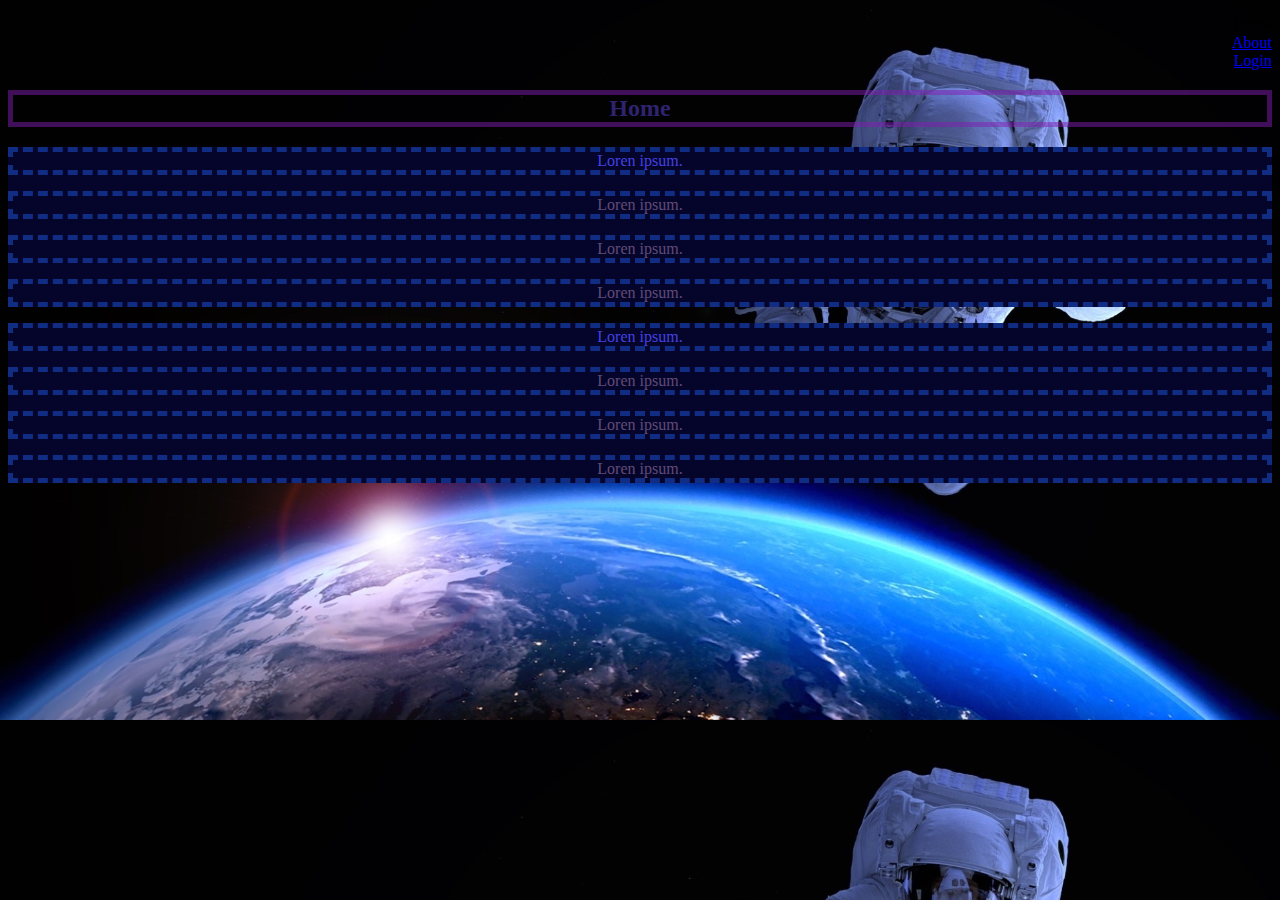
<file: Atividade2/index.html>
<!DOCTYPE html>
<html>
</head>
    <title>CSS</title>
    <link rel="stylesheet" type="text/css" href="
    style.css">
</head>
<body>
    <header>
        <nav>
            <ul>
                <li>Home</li>
                <li><a href="about.html">About</a></
                    li>
                    <li><a href="login.html">Login</a></
                    li>
                </ul>
            </nav>
        </header>
        <section>
            <h2>Home</h2>
            <div id="div1">
                <p class="webtext active">Loren ipsum.</
                p>
                <p class="webtext">Loren ipsum.</p>
                <p class="webtext">Loren ipsum.</p>
                <p class="webtext">Loren ipsum.</p>
            </div>
            <div id="div2">
                <p class="webtext active">Loren ipsum.</
                p>
                <p class="webtext">Loren ipsum.</p>
                <p class="webtext">Loren ipsum.</p>
                <p class="webtext">Loren ipsum.</p>
            </div>
        </section>
</body>
</html>
</file>
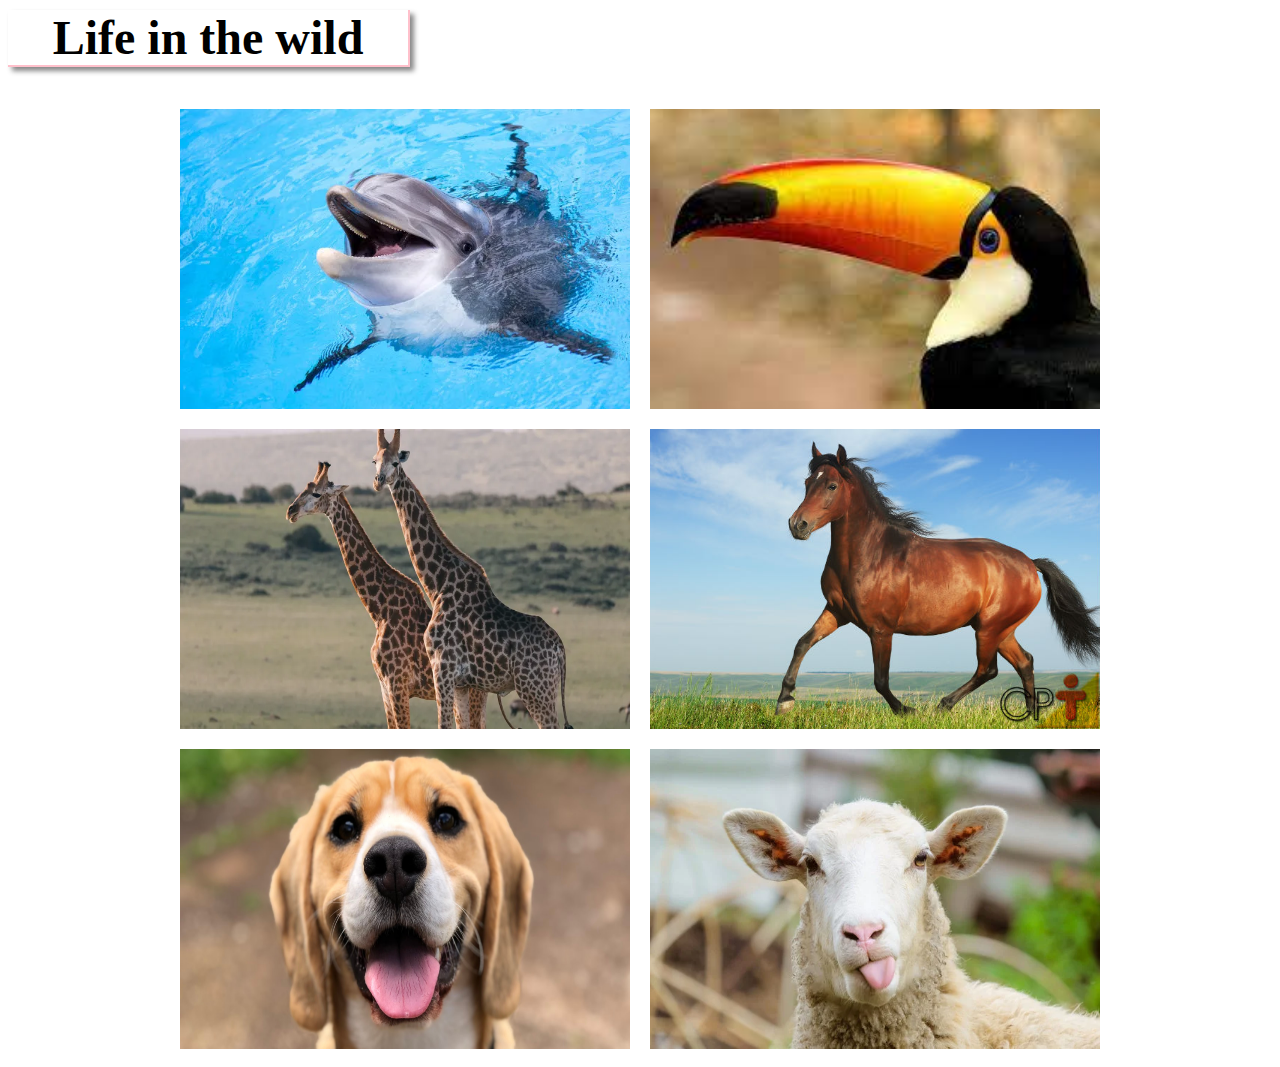
<file: Atividade_Flexbox/index.html>
<!DOCTYPE html>
<html>
<head>
    <title>CSS</title>
    <link rel="stylesheet" type="text/css" href="
    style.css">
</head>
<body>
    <h1>Life in the wild</h1>
    <div class="container">
        <img src="golfinho.webp">
        <img src="tucano.jfif">
        <img src="girafa.webp">
        <img src="cavalos.jpg">
        <img src="cachorro.png">
        <img src="ovelha.webp">
    </div>
</body>
</html>
</file>
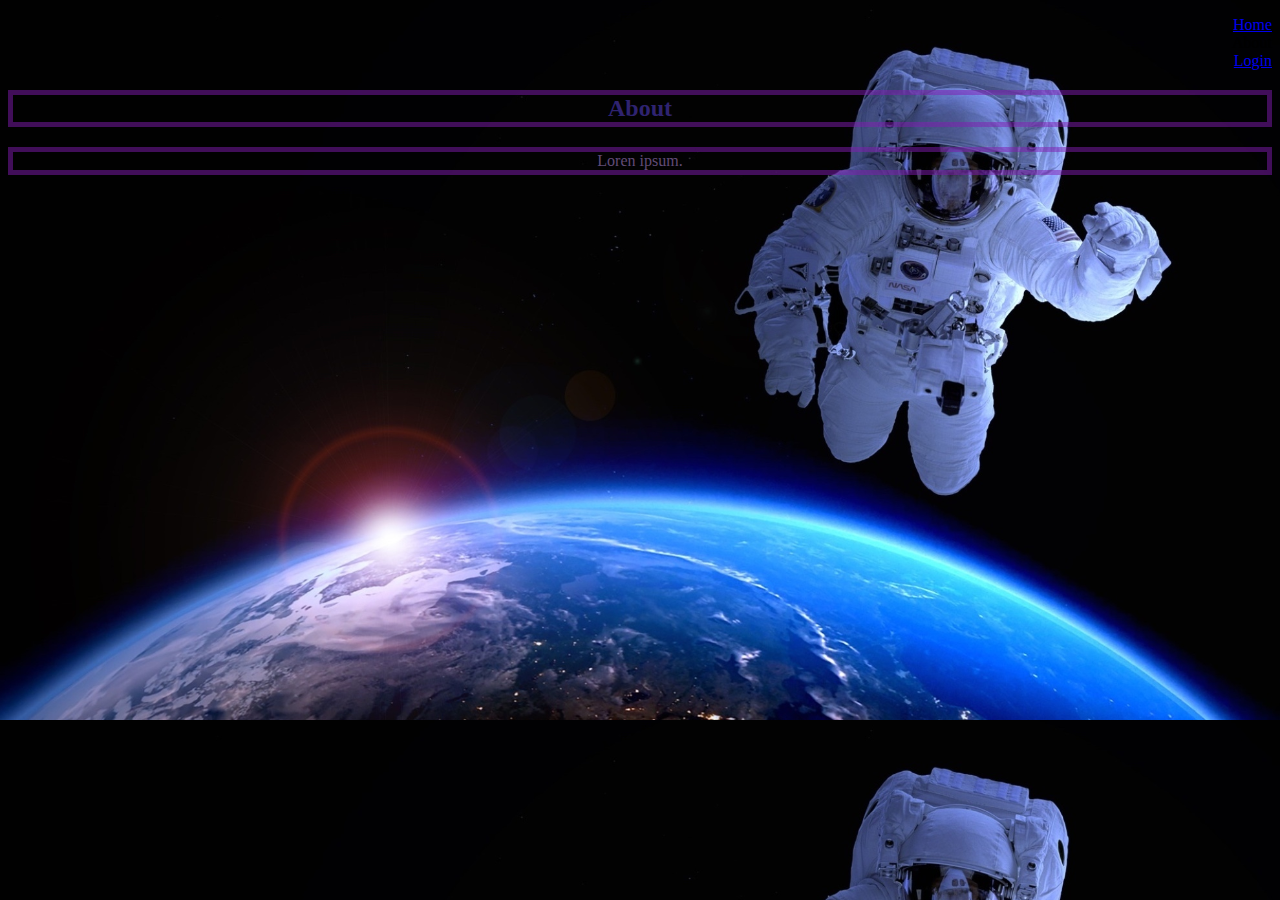
<file: Atividade2/about.html>
<!DOCTYPE html>
<html>
<head>
    <title>CSS</title>
    <link rel="stylesheet" type="text/css" href="
    style.css">
</head>
<body>
    <header>
        <nav>
            <ul>
                <li><a href="index.html">Home</a></
                li>
                <li>About</li>
                <li><a href="login.html">Login</a></
                li>
            </ul>
        </nav>
    </header>
    <section>
        <h2>About</h2>
        <p>Loren ipsum.</p>
    </section>
</body>
</html>
</file>
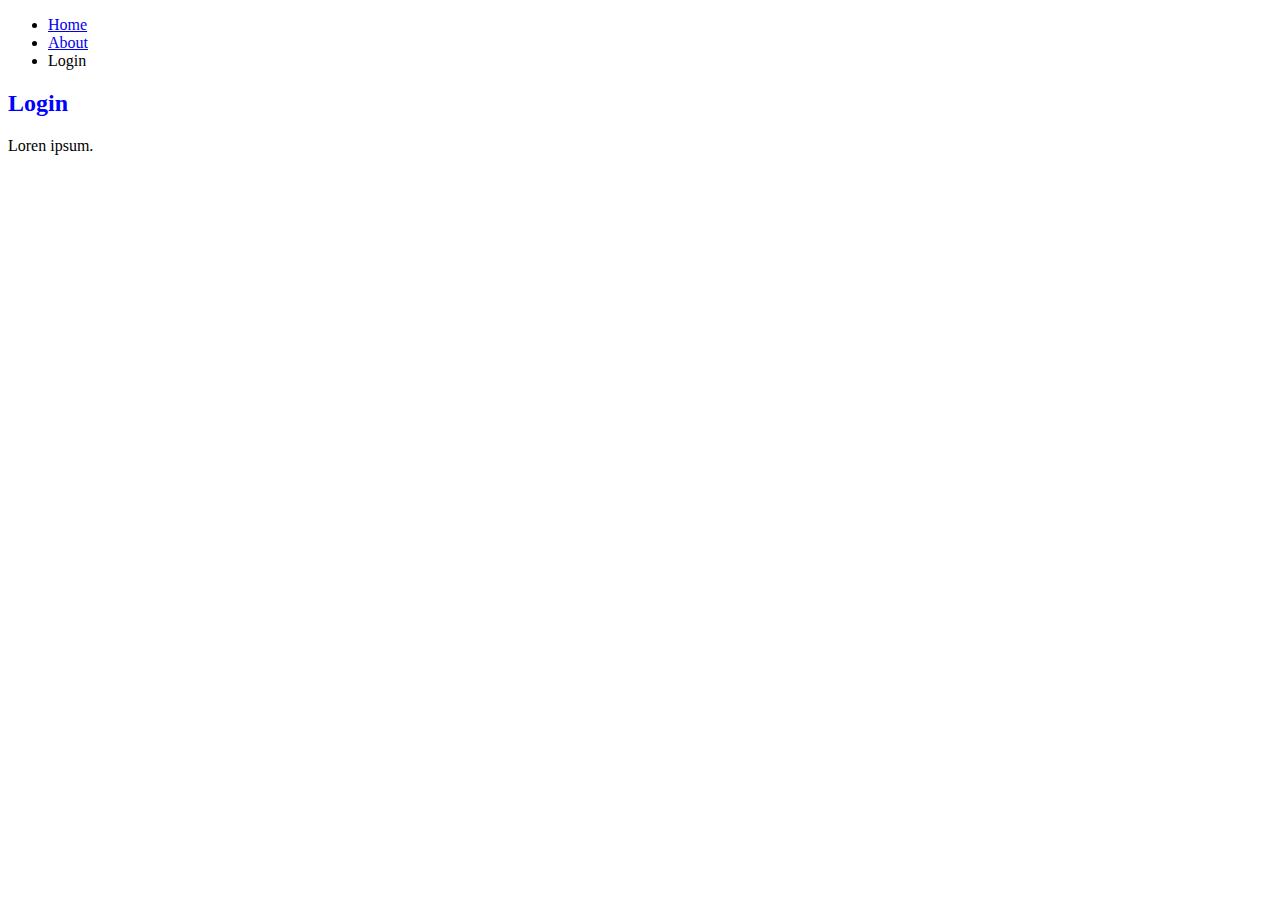
<file: Atividade2/login.html>
<!DOCTYPE html>
<html>
<head>
    <title>CSS</title>
    <link rel="stylesheet" type="text/css" href="
    style2.css">
</head>
<body>
    <header>
        <nav>
			<ul>
				<li><a href="index.html">Home</a></
				li>
				<li><a href="about.html">About</a></
				li>
                <li>Login</li>
			</ul>
		</nav>
	</header>
	<seletion>
		<h2>Login</h2>
		<p>Loren ipsum.</p>
	</seletion>
</body>
</html>
</file>
<file: Atividade2/style.css>
/* Selector {
   Property: value; 
} */

* {
    text-align: right;
}
body {
    background-image: url(backgroundimage.jpg);
    background-size: cover;
}
h2, p {
   color: #2f2370;
   text-align: center; 
   border: 5px solid rgba(130, 28, 177, 0.5);
   cursor: pointer;
}

p {
    color: pink;
}

p {
    color: rgb(97, 75, 119);
}

li {
    list-style: none;
    display: block;
}

.webtext {
    border: 5px dashed rgb(16, 44, 131);
}

    .active {
        color:rgb(68, 65, 225);
    }

    #div1 {
        background: rgb(5,5,44);
    }

    #div2 {
        background: rgb(5, 5, 44);
    }
</file>
<file: Atividade_Flexbox/style.css>
.container {
    display: flex;
    flex-wrap: wrap;
    justify-content: center;
}

h1 {
    font-family: fantasy;
    font-size: 3em;
    border-bottom: 2px solid pink;
    border-right: 2px solid pink;
    width: 400px;
    text-align: center;
    -moz-box-shadow:4px 4px 5px #888888;
    -ms-box-shadow:4px 4px 5px #888888;
    -webkit-box-shadow:4px 4px 5px #888888;
    -o-box-shadow: 4px 4px 5px #888888;
    box-shadow: 4px 4px 5px #888888;
    margin-top: 10px;
}
img {
    width: 450px;
    height: 300px;
    margin: 10px;
    transition: all 4s;
}
img:hover {
    transform: scale(1.1);
}
</file>
<file: Atividade2/style2.css>
h2 {
    color:blue;
}
</file>
